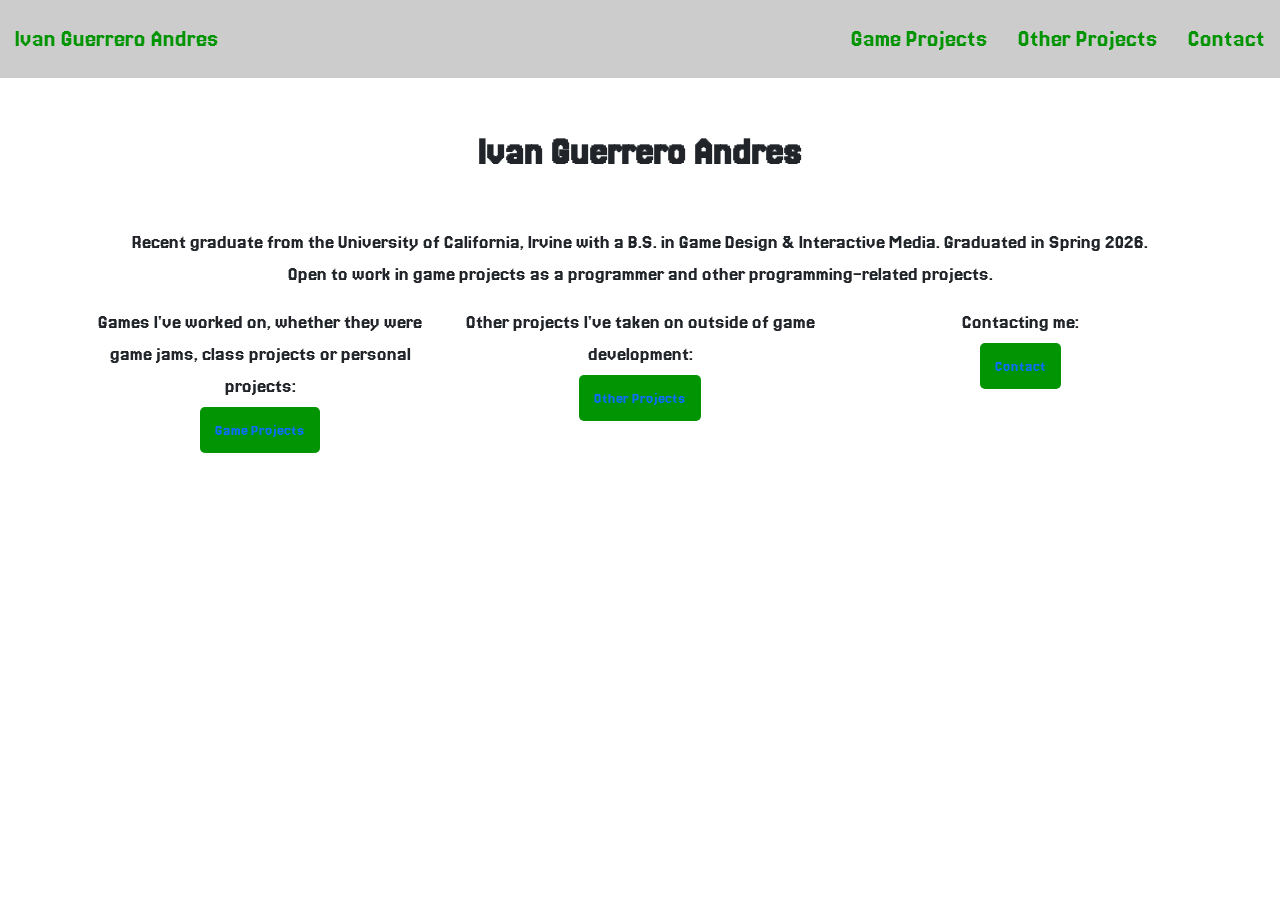
<file: index.html>
<!DOCTYPE html>
<html lang="en">

  <!--
  WRITTEN BY: Ivan Guerrero Andres
  EMAIL: guerrei3@uci.edu
  -->

  <head>
    <meta charset="utf-8">
    <meta name="viewport" content="width=device-width,initial-scale=1">
    <meta name="author" content="Ivan Guerrero Andres">
    <meta name="description" content="Main page of my portfolio website">
    <!-- Imported font from Google Fonts -->
    <link rel="preconnect" href="https://fonts.googleapis.com">
    <link rel="preconnect" href="https://fonts.gstatic.com" crossorigin>
    <link href="https://fonts.googleapis.com/css2?family=Jersey+20&display=swap" rel="stylesheet">
    <!-- you would link to an external stylesheet here! -->
    <!-- you would also link to Bootstrap here! -->
    <link href="https://cdn.jsdelivr.net/npm/bootstrap@5.3.8/dist/css/bootstrap.min.css" rel="stylesheet" integrity="sha384-sRIl4kxILFvY47J16cr9ZwB07vP4J8+LH7qKQnuqkuIAvNWLzeN8tE5YBujZqJLB" crossorigin="anonymous">
    <link rel="stylesheet" href="styling.css">
    
    <title>Main Page | Ivan Guerrero Andres</title>
  </head>
  <body>
    <!-- Header of the page -->
    <header>
      <div class="topnav">
        <a href="index.html" id="name">Ivan Guerrero Andres</a>
        <a href="contact.html">Contact</a>
        <a href="otherprojects.html">Other Projects</a>
        <a href="gameprojects.html">Game Projects</a>
      </div>
    </header>
    <div class="content">
      <h1 class="title">Ivan Guerrero Andres</h1>
      <p style="text-align: center;">
        Recent graduate from the University of California, Irvine with a B.S. in Game Design & Interactive Media. Graduated in Spring 2026.<br>
        Open to work in game projects as a programmer and other programming-related projects.
      </p>
      <div class="container">
        <div class="row">
          <div class="col-4">
            <p>Games I've worked on, whether they were game jams, class projects or personal projects:</p>
            <a href="gameprojects.html" class="web-button">Game Projects</a>
          </div>
          <div class="col-4">
            <p>Other projects I've taken on outside of game development:</p>
            <a href="otherprojects.html" class="web-button">Other Projects</a>
          </div>
          <div class="col-4">
            <p>Contacting me:</p>
            <a href="contact.html" class="web-button">Contact</a>
          </div>
        </div>
      </div>
    </div>
  </body>
</html>
</file>
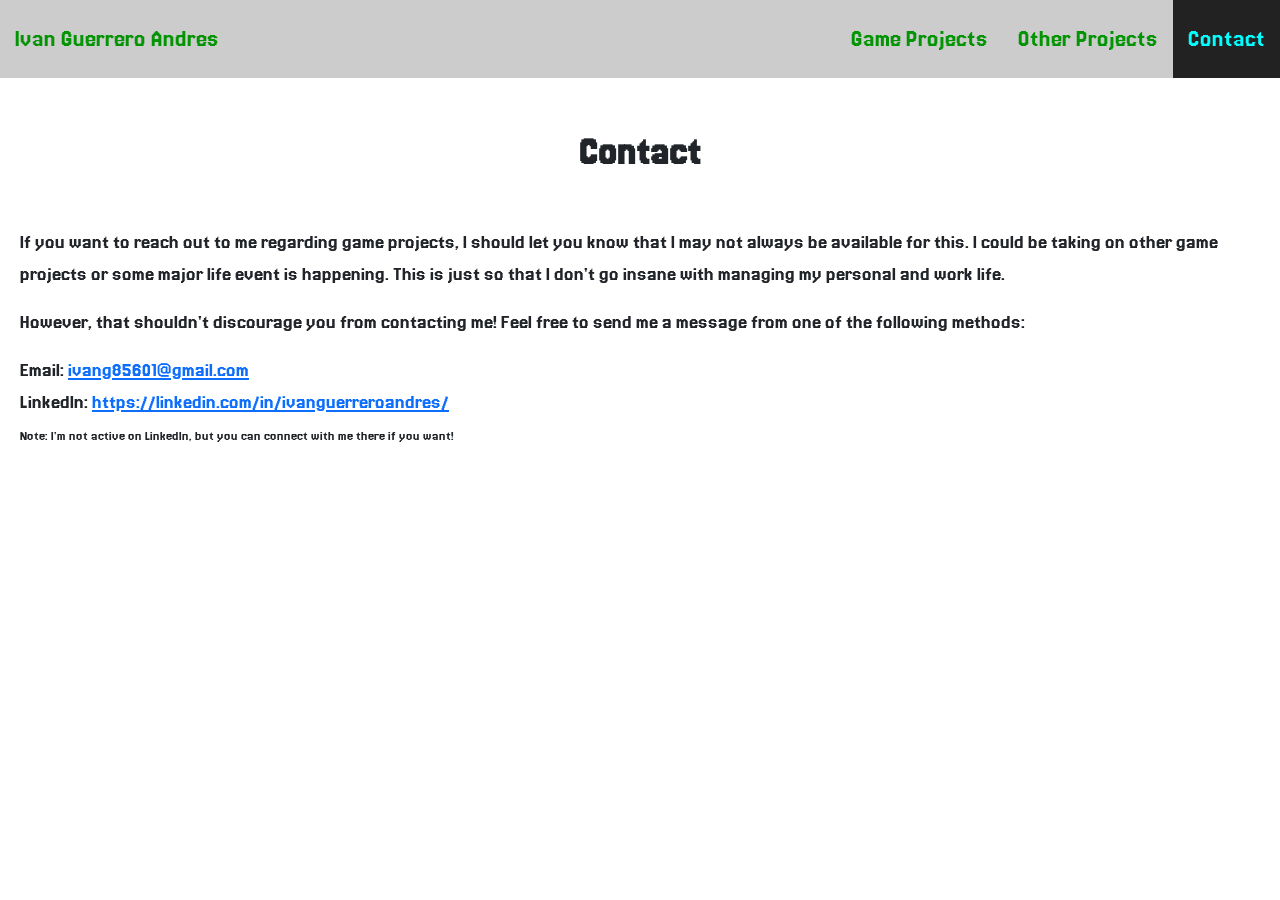
<file: contact.html>
<!DOCTYPE html>
<html lang="en">

<!--
WRITTEN BY: Ivan Guerrero Andres
EMAIL: guerrei3@uci.edu
-->

  <head>
    <meta charset="utf-8">
    <meta name="viewport" content="width=device-width,initial-scale=1">
    <meta name="author" content="Ivan Guerrero Andres">
    <meta name="description" content="Methods of contacting me">
    <!-- Imported font from Google Fonts -->
    <link rel="preconnect" href="https://fonts.googleapis.com">
    <link rel="preconnect" href="https://fonts.gstatic.com" crossorigin>
    <link href="https://fonts.googleapis.com/css2?family=Jersey+20&display=swap" rel="stylesheet">
    <!-- you would link to an external stylesheet here! -->
    <!-- you would also link to Bootstrap here! -->
    <link href="https://cdn.jsdelivr.net/npm/bootstrap@5.3.8/dist/css/bootstrap.min.css" rel="stylesheet" integrity="sha384-sRIl4kxILFvY47J16cr9ZwB07vP4J8+LH7qKQnuqkuIAvNWLzeN8tE5YBujZqJLB" crossorigin="anonymous">
    <link rel="stylesheet" href="styling.css">
    
    <title>Contact | Ivan Guerrero Andres</title>
  </head>
  <body>
    <!-- Header of the page -->
    <header>
      <div class="topnav">
        <a href="index.html" id="name">Ivan Guerrero Andres</a>
        <a href="contact.html" id="activetab">Contact</a>
        <a href="otherprojects.html">Other Projects</a>
        <a href="gameprojects.html">Game Projects</a>
      </div>
    </header>
    <!-- Main content of the page -->
    <div class="content">
      <h1 class="title">Contact</h1>
      <p>
        If you want to reach out to me regarding game projects, I should let you know that I may not always be available 
        for this. I could be taking on other game projects or some major life event is happening. This is just so that
        I don't go insane with managing my personal and work life.
      </p>
      <p>
        However, that shouldn't discourage you from contacting me! Feel free to send me a message from one of the following methods:
      </p>
      <p>Email: <a href="mailto:ivang85601@gmail.com">ivang85601@gmail.com</a>
      <br>
      LinkedIn: <a href="https://linkedin.com/in/ivanguerreroandres/">https://linkedin.com/in/ivanguerreroandres/</a><br>
      <span id="note">Note: I'm not active on LinkedIn, but you can connect with me there if you want!</span></p>
    </div>
  </body>
</html>
</file>
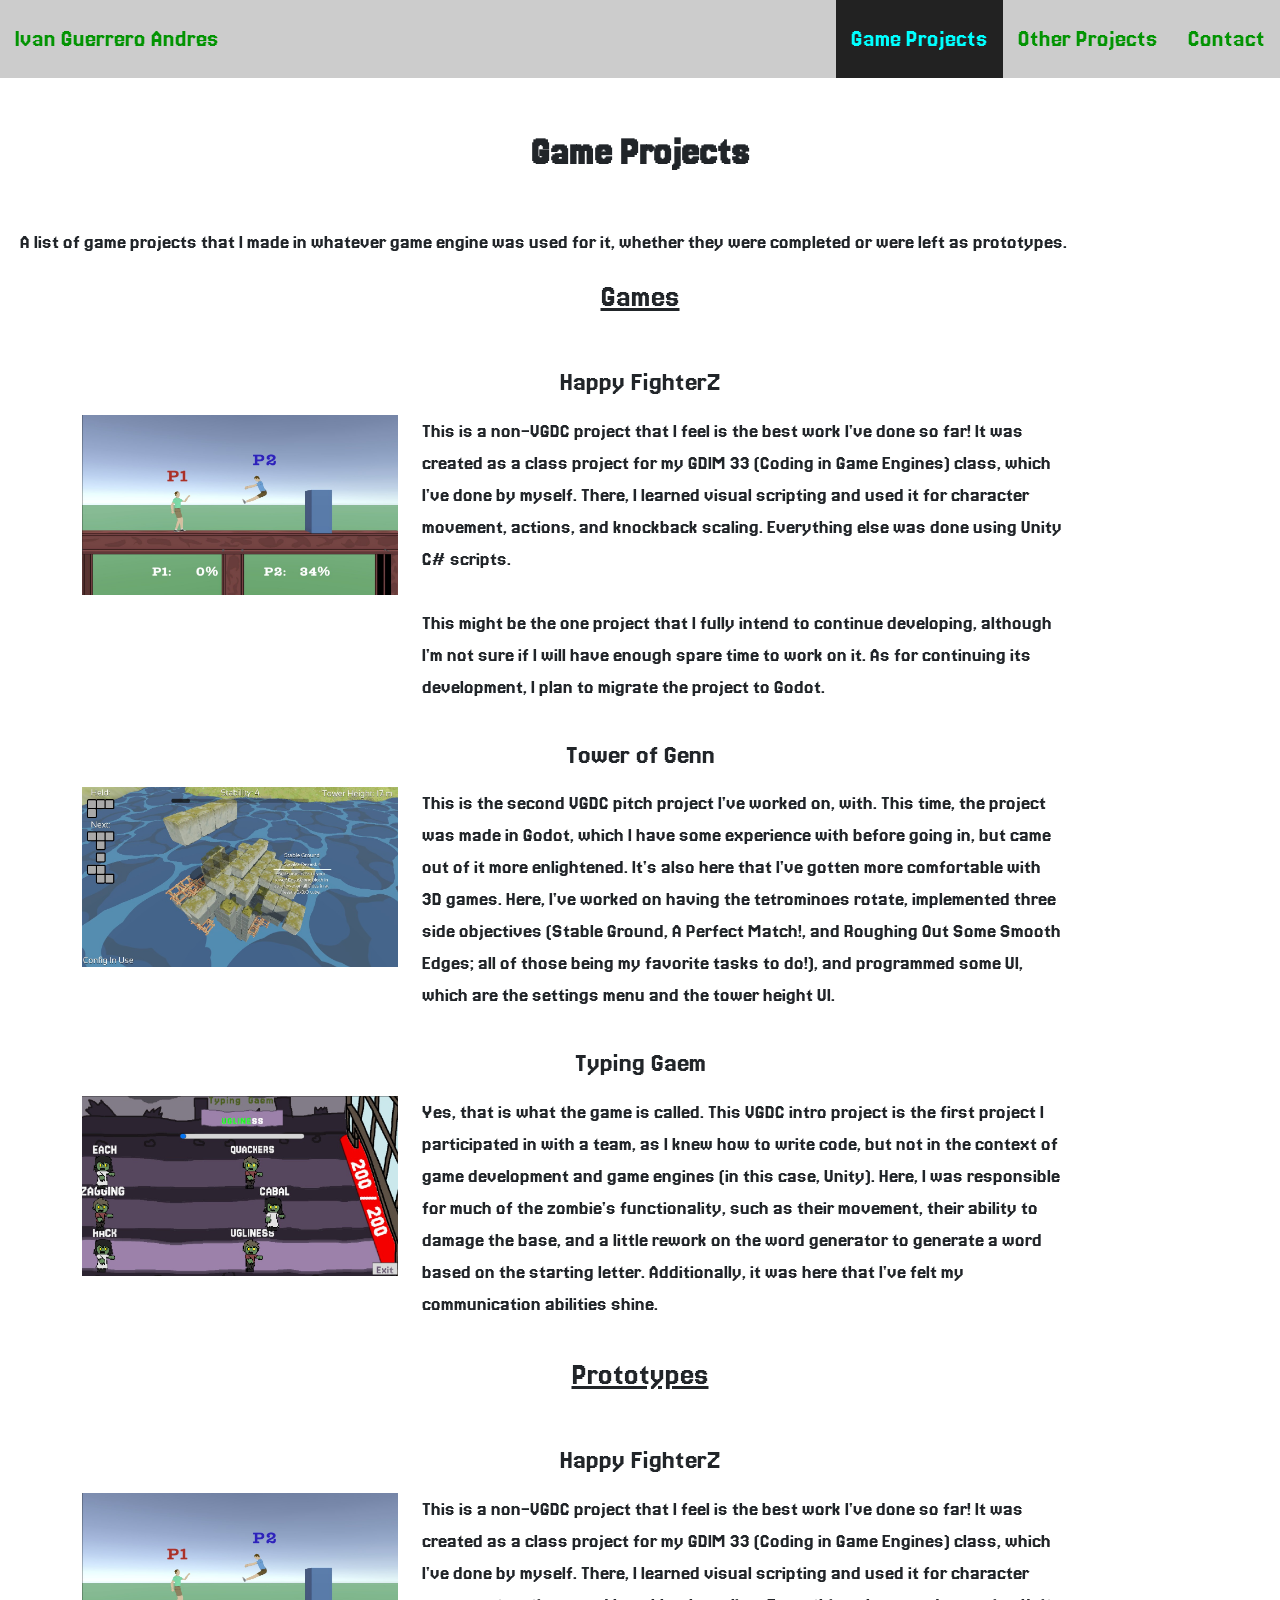
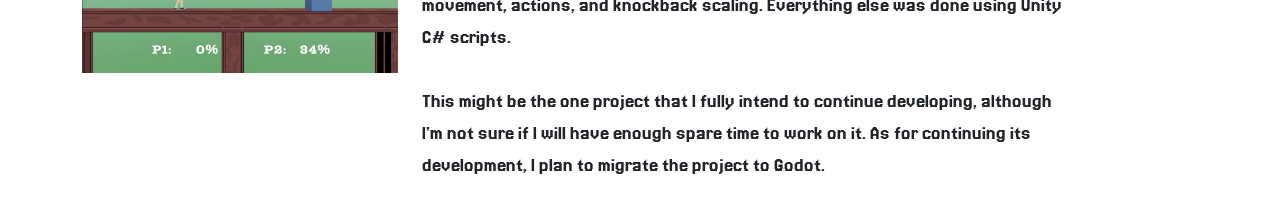
<file: gameprojects.html>
<!DOCTYPE html>
<html lang="en">

  <!--
  WRITTEN BY: Ivan Guerrero Andres
  EMAIL: guerrei3@uci.edu
  -->

  <head>
    <meta charset="utf-8">
    <meta name="viewport" content="width=device-width,initial-scale=1">
    <meta name="author" content="Ivan Guerrero Andres">
    <meta name="description" content="About me page describing who I am">
    <!-- Imported font from Google Fonts -->
    <link rel="preconnect" href="https://fonts.googleapis.com">
    <link rel="preconnect" href="https://fonts.gstatic.com" crossorigin>
    <link href="https://fonts.googleapis.com/css2?family=Jersey+20&display=swap" rel="stylesheet">
    <!-- you would link to an external stylesheet here! -->
    <!-- you would also link to Bootstrap here! -->
    <link href="https://cdn.jsdelivr.net/npm/bootstrap@5.3.8/dist/css/bootstrap.min.css" rel="stylesheet" integrity="sha384-sRIl4kxILFvY47J16cr9ZwB07vP4J8+LH7qKQnuqkuIAvNWLzeN8tE5YBujZqJLB" crossorigin="anonymous">
    <link rel="stylesheet" href="styling.css">

    <title>Game Projects | Ivan Guerrero Andres</title>
  </head>
  <body>
    <!-- Header of the page -->
    <header>
      <div class="topnav">
        <a href="index.html" id="name">Ivan Guerrero Andres</a>
        <a href="contact.html">Contact</a>
        <a href="otherprojects.html">Other Projects</a>
        <a href="gameprojects.html" id="activetab">Game Projects</a>
      </div>
    </header>
    <div class="content">
      <h1 class="title">Game Projects</h1>
      <p>
         A list of game projects that I made in whatever game engine was used for it, whether they were completed or were left as prototypes.
      </p>
      <h2 class="section_title">Games</h2>
      <div class="container">
        <div class="row">
          <h3 class="col-12">Happy FighterZ</h3>
        </div>
        <div class="row">
          <img class="col-5" src="images/hfz_1.jpg" alt="A screenshot of the video game Happy Fighters, with fighters spelled as F-I-G-H-T-E-R-Z" style="max-width: 340px;">
          <p class="col-7">
            This is a non-VGDC project that I feel is the best work I've done so far! It was created as a class project for my GDIM 33 (Coding in Game Engines) class, which I've done by myself. There, I learned visual scripting and used it for character movement, actions, and knockback scaling. Everything else was done using Unity C# scripts.<br><br>
            This might be the one project that I fully intend to continue developing, although I'm not sure if I will have enough spare time to work on it. As for continuing its development, I plan to migrate the project to Godot.
          </p>
        </div>
        <div class="row">
          <h3 class="col-12">Tower of Genn</h3>
        </div>
        <div class="row" style="align-content: center;">
          <img class="col-5" src="images/tog_2.jpg" alt="A screenshot of the video game Tower of Genn" style="max-width: 340px;">
          <p class="col-7">
            This is the second VGDC pitch project I've worked on, with. This time, the project was made in Godot, which I have some experience with before going in, but came out of it more enlightened. It's also here that I've gotten more comfortable with 3D games. Here, I've worked on having the tetrominoes rotate, implemented three side objectives (Stable Ground, A Perfect Match!, and Roughing Out Some Smooth Edges; all of those being my favorite tasks to do!), and programmed some UI, which are the settings menu and the tower height UI.
          </p>
        </div>
        <div class="row">
          <h3 class="col-12">Typing Gaem</h3>
        </div>
        <div class="row">
          <img class="col-5" src="images/tg_1.jpg" alt="A screenshot of the student-made video game Typing Game, with game spelled as G-A-E-M" style="max-width: 340px;">
          <p class="col-7">
            Yes, that is what the game is called. This VGDC intro project is the first project I participated in with a team, as I knew how to write code, but not in the context of game development and game engines (in this case, Unity). Here, I was responsible for much of the zombie's functionality, such as their movement, their ability to damage the base, and a little rework on the word generator to generate a word based on the starting letter. Additionally, it was here that I've felt my communication abilities shine.
          </p>
        </div>
      </div>
      <h2 class="section_title">Prototypes</h2>
      <div class="container">
        <div class="row">
          <h3 class="col-12">Happy FighterZ</h3>
        </div>
        <div class="row">
          <img class="col-5" src="images/hfz_1.jpg" alt="A screenshot of the video game Happy Fighters, with fighters spelled as F-I-G-H-T-E-R-Z" style="max-width: 340px;">
          <p class="col-7">
            This is a non-VGDC project that I feel is the best work I've done so far! It was created as a class project for my GDIM 33 (Coding in Game Engines) class, which I've done by myself. There, I learned visual scripting and used it for character movement, actions, and knockback scaling. Everything else was done using Unity C# scripts.<br><br>
            This might be the one project that I fully intend to continue developing, although I'm not sure if I will have enough spare time to work on it. As for continuing its development, I plan to migrate the project to Godot.
          </p>
        </div>
      </div>
    </div>
  </body>
</html>
</file>
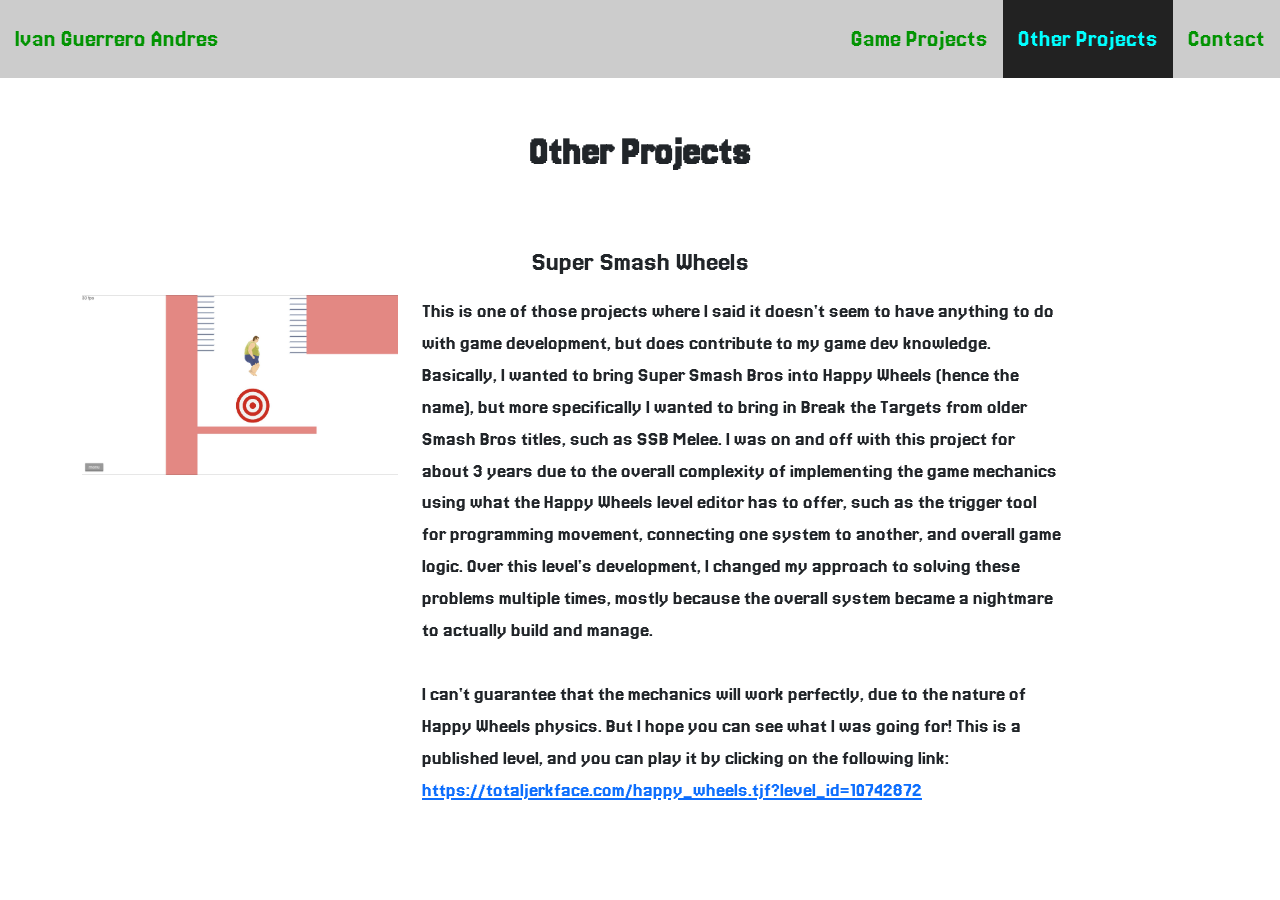
<file: otherprojects.html>
<!DOCTYPE html>
<html lang="en">

  <!--
  WRITTEN BY: Ivan Guerrero Andres
  EMAIL: guerrei3@uci.edu
  -->

  <head>
    <meta charset="utf-8">
    <meta name="viewport" content="width=device-width,initial-scale=1">
    <meta name="author" content="Ivan Guerrero Andres">
    <meta name="description" content="Projects page showing what I'm involved in">
    <!-- Imported font from Google Fonts -->
    <link rel="preconnect" href="https://fonts.googleapis.com">
    <link rel="preconnect" href="https://fonts.gstatic.com" crossorigin>
    <link href="https://fonts.googleapis.com/css2?family=Jersey+20&display=swap" rel="stylesheet">
    <!-- you would link to an external stylesheet here! -->
    <!-- you would also link to Bootstrap here! -->
    <link href="https://cdn.jsdelivr.net/npm/bootstrap@5.3.8/dist/css/bootstrap.min.css" rel="stylesheet" integrity="sha384-sRIl4kxILFvY47J16cr9ZwB07vP4J8+LH7qKQnuqkuIAvNWLzeN8tE5YBujZqJLB" crossorigin="anonymous">
    <link rel="stylesheet" href="styling.css">
    <title>Other Projects | Ivan Guerrero Andres</title>
  </head>
  <body>
    <!-- Header of the page -->
    <header>
      <div class="topnav">
        <a href="index.html" id="name">Ivan Guerrero Andres</a>
        <a href="contact.html">Contact</a>
        <a href="otherprojects.html" id="activetab">Other Projects</a>
        <a href="gameprojects.html">Game Projects</a>
      </div>
    </header>
    <div class="content">
      <h1 class="title">Other Projects</h1>
      <p>
        
      </p>
      <div class="container">
        <div class="row">
          <h3 class="col-12">Super Smash Wheels</h3>
        </div>
        <div class="row">
          <img class="col-5" src="images/ssw_1.jpg" alt="A screenshot of the level I created called Super Smash Wheels" style="max-width: 340px;">
          <p class="col-7">
            This is one of those projects where I said it doesn't seem to have anything to do with game development, but does contribute to my game dev knowledge. Basically, I wanted to bring Super Smash Bros into Happy Wheels (hence the name), but more specifically I wanted to bring in Break the Targets from older Smash Bros titles, such as SSB Melee. I was on and off with this project for about 3 years due to the overall complexity of implementing the game mechanics using what the Happy Wheels level editor has to offer, such as the trigger tool for programming movement, connecting one system to another, and overall game logic. Over this level's development, I changed my approach to solving these problems multiple times, mostly because the overall system became a nightmare to actually build and manage. <br>
            <br>
            I can't guarantee that the mechanics will work perfectly, due to the nature of Happy Wheels physics. But I hope you can see what I was going for! This is a published level, and you can play it by clicking on the following link: <a href="https://totaljerkface.com/happy_wheels.tjf?level_id=10742872">https://totaljerkface.com/happy_wheels.tjf?level_id=10742872</a>
          </p>
        </div>
      </div>
    </div>
  </body>
</html>
</file>
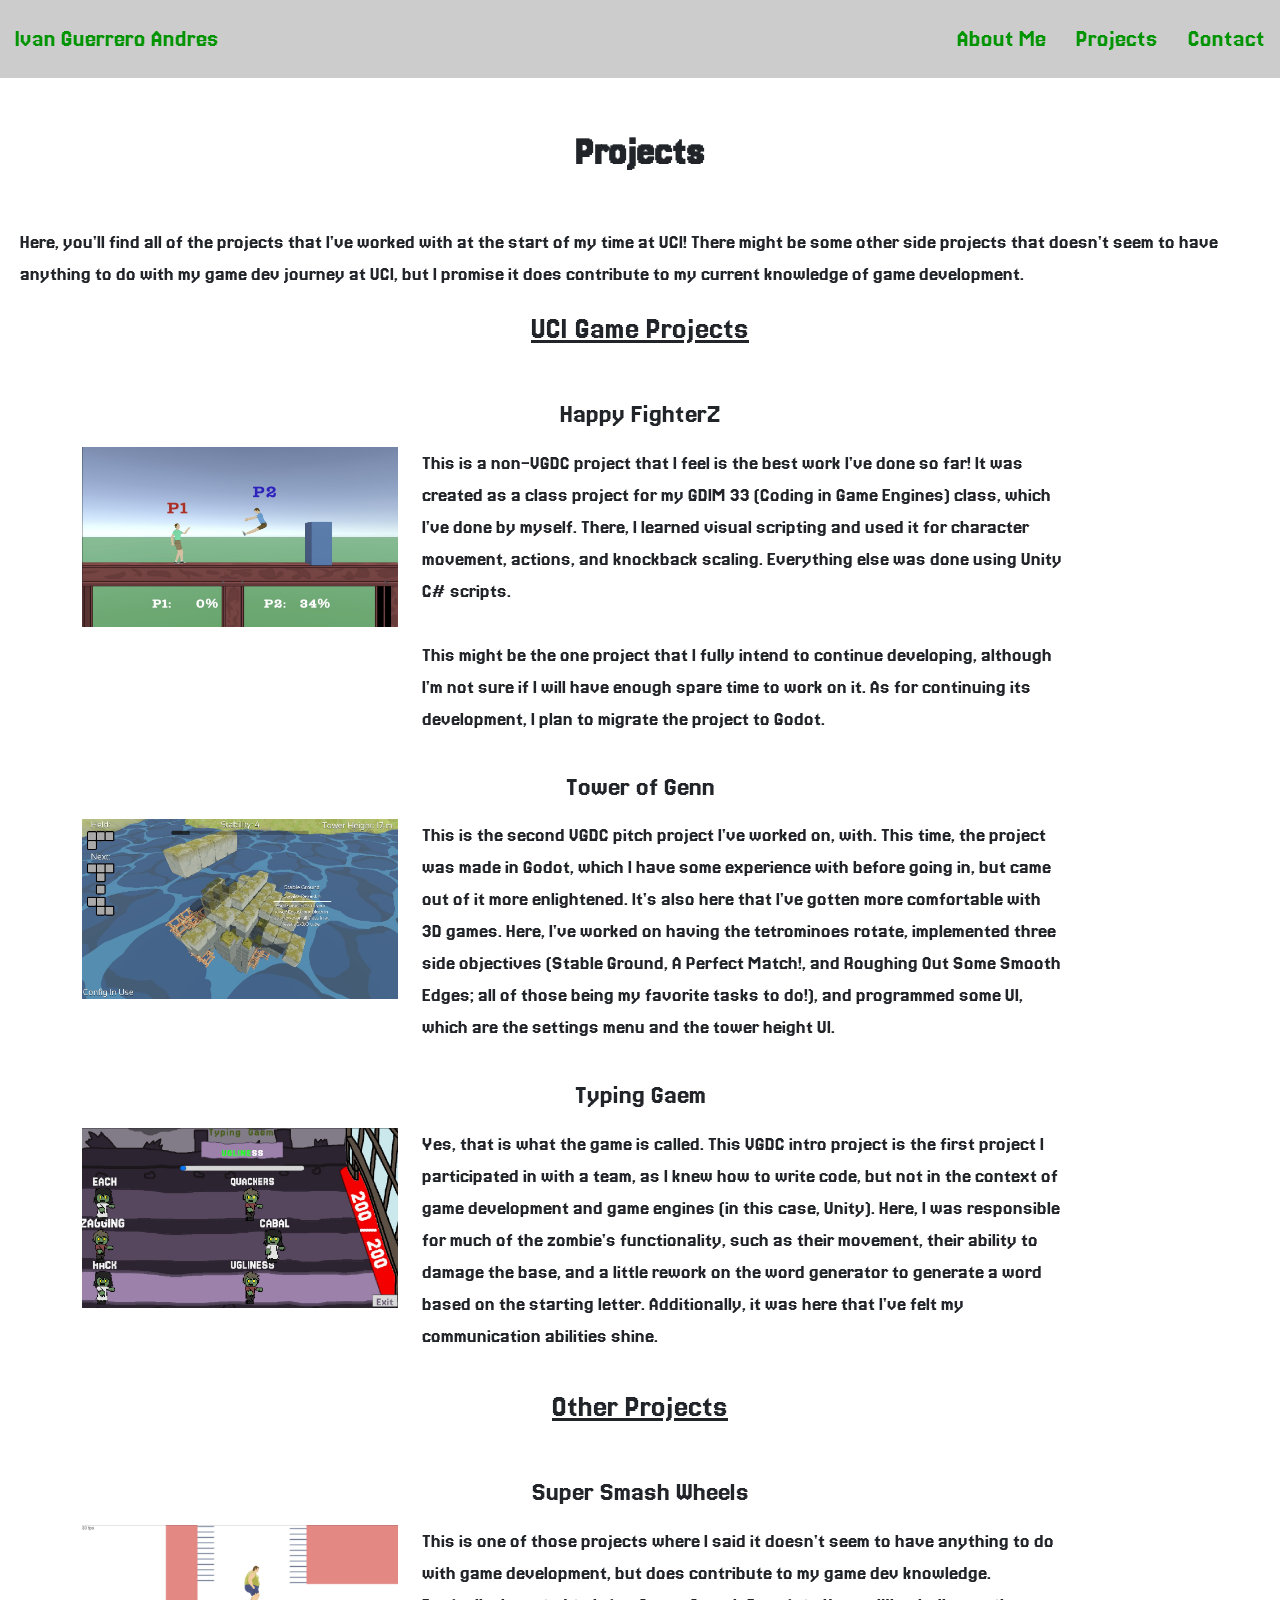
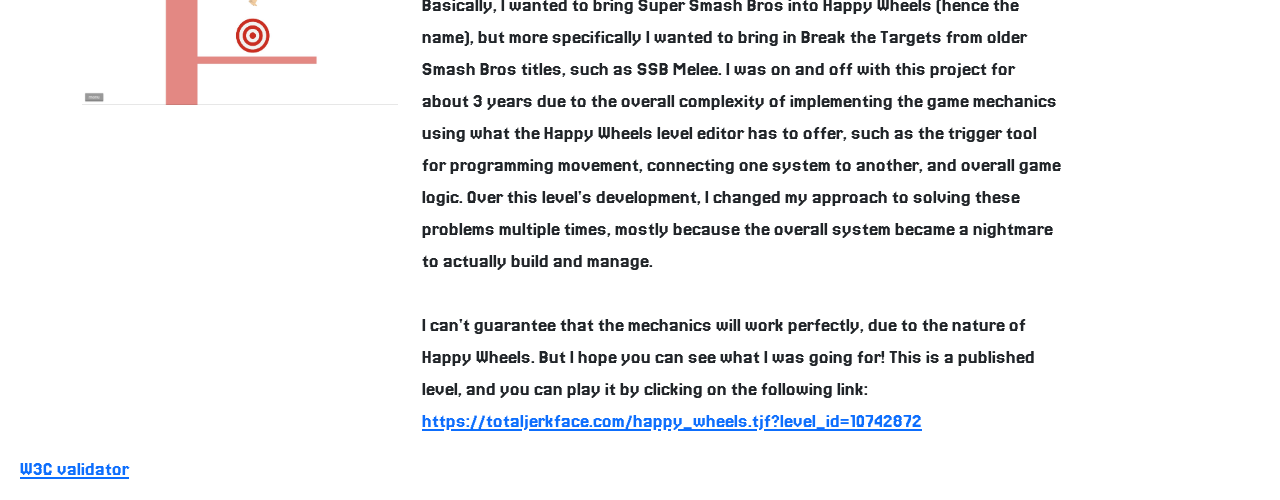
<file: projects.html>
<!DOCTYPE html>
<html lang="en">

  <!--
  WRITTEN BY: Ivan Guerrero Andres
  EMAIL: guerrei3@uci.edu
  -->

  <head>
    <meta charset="utf-8">
    <meta name="viewport" content="width=device-width,initial-scale=1">
    <meta name="author" content="Ivan Guerrero Andres">
    <meta name="description" content="Projects page showing what I'm involved in">
    <!-- Imported font from Google Fonts -->
    <link rel="preconnect" href="https://fonts.googleapis.com">
    <link rel="preconnect" href="https://fonts.gstatic.com" crossorigin>
    <link href="https://fonts.googleapis.com/css2?family=Jersey+20&display=swap" rel="stylesheet">
    <!-- you would link to an external stylesheet here! -->
    <!-- you would also link to Bootstrap here! -->
    <link href="https://cdn.jsdelivr.net/npm/bootstrap@5.3.8/dist/css/bootstrap.min.css" rel="stylesheet" integrity="sha384-sRIl4kxILFvY47J16cr9ZwB07vP4J8+LH7qKQnuqkuIAvNWLzeN8tE5YBujZqJLB" crossorigin="anonymous">
    <link rel="stylesheet" href="styling.css">
    <title>Projects | Ivan Guerrero Andres</title>
  </head>
  <body>
    <!-- Header of the page -->
    <header>
      <div class="topnav">
        <a id="name" href="index.html">Ivan Guerrero Andres</a>
        <a href="contact.html">Contact</a>
        <a href="projects.html">Projects</a>
        <a href="aboutme.html">About Me</a>
      </div>
    </header>
    <div class="content">
      <h1 class="title">Projects</h1>
      <p>
        Here, you'll find all of the projects that I've worked with at the start of my time at UCI! There might
        be some other side projects that doesn't seem to have anything to do with my game dev journey at UCI, but 
        I promise it does contribute to my current knowledge of game development.
      </p>
      <h2 class="section_title">UCI Game Projects</h2>
      <!-- -->
      <div class="container">
        <div class="row">
          <h3 class="col-12">Happy FighterZ</h3>
        </div>
        <div class="row">
          <img class="col-5" src="images/hfz_1.jpg" alt="A screenshot of the video game Happy Fighters, with fighters spelled as F-I-G-H-T-E-R-Z" style="max-width: 340px;">
          <p class="col-7">
            This is a non-VGDC project that I feel is the best work I've done so far! It was created as a class project for my GDIM 33 (Coding in Game Engines) class, which I've done by myself. There, I learned visual scripting and used it for character movement, actions, and knockback scaling. Everything else was done using Unity C# scripts.<br><br>
            This might be the one project that I fully intend to continue developing, although I'm not sure if I will have enough spare time to work on it. As for continuing its development, I plan to migrate the project to Godot.
          </p>
        </div>
        <div class="row">
          <h3 class="col-12">Tower of Genn</h3>
        </div>
        <div class="row" style="align-content: center;">
          <img class="col-5" src="images/tog_2.jpg" alt="A screenshot of the video game Tower of Genn" style="max-width: 340px;">
          <p class="col-7">
            This is the second VGDC pitch project I've worked on, with. This time, the project was made in Godot, which I have some experience with before going in, but came out of it more enlightened. It's also here that I've gotten more comfortable with 3D games. Here, I've worked on having the tetrominoes rotate, implemented three side objectives (Stable Ground, A Perfect Match!, and Roughing Out Some Smooth Edges; all of those being my favorite tasks to do!), and programmed some UI, which are the settings menu and the tower height UI.
          </p>
        </div>
        <div class="row">
          <h3 class="col-12">Typing Gaem</h3>
        </div>
        <div class="row">
          <img class="col-5" src="images/tg_1.jpg" alt="A screenshot of the student-made video game Typing Game, with game spelled as G-A-E-M" style="max-width: 340px;">
          <p class="col-7">
            Yes, that is what the game is called. This VGDC intro project is the first project I participated in with a team, as I knew how to write code, but not in the context of game development and game engines (in this case, Unity). Here, I was responsible for much of the zombie's functionality, such as their movement, their ability to damage the base, and a little rework on the word generator to generate a word based on the starting letter. Additionally, it was here that I've felt my communication abilities shine.
          </p>
        </div>
      </div>
      <h2 class="section_title">Other Projects</h2>
      <div class="container">
        <div class="row">
          <h3 class="col-12">Super Smash Wheels</h3>
        </div>
        <div class="row">
          <img class="col-5" src="images/ssw_1.jpg" alt="A screenshot of the level I created called Super Smash Wheels" style="max-width: 340px;">
          <p class="col-7">
            This is one of those projects where I said it doesn't seem to have anything to do with game development, but does contribute to my game dev knowledge. Basically, I wanted to bring Super Smash Bros into Happy Wheels (hence the name), but more specifically I wanted to bring in Break the Targets from older Smash Bros titles, such as SSB Melee. I was on and off with this project for about 3 years due to the overall complexity of implementing the game mechanics using what the Happy Wheels level editor has to offer, such as the trigger tool for programming movement, connecting one system to another, and overall game logic. Over this level's development, I changed my approach to solving these problems multiple times, mostly because the overall system became a nightmare to actually build and manage. <br>
            <br>
            I can't guarantee that the mechanics will work perfectly, due to the nature of Happy Wheels. But I hope you can see what I was going for! This is a published level, and you can play it by clicking on the following link: <a href="https://totaljerkface.com/happy_wheels.tjf?level_id=10742872">https://totaljerkface.com/happy_wheels.tjf?level_id=10742872</a>
          </p>
        </div>
      </div>
      <p>
        <a href="http://validator.w3.org/check?uri=referer">
          W3C validator
        </a>
      </p>
    </div>
  </body>
</html>
</file>
<file: styling.css>
body {
    margin: 0px;
    font-family: "Jersey 20", sans-serif;
    font-weight: 400;
    font-style: normal;
}

/* Top bar navigation */
.topnav{
    background-color: #CCCCCC;
    overflow: hidden;
}

.topnav a{
    float: right;
    padding: 20px 15px;
    color: rgb(3, 148, 3);
    text-decoration: none;
    text-align: center;
    font-size: 13pt;
}

.topnav a#name{
    float: left;
}

.topnav a:hover, #activetab{
    background-color: #222222;
    color: cyan;
}
/* END OF Top bar navigation */

/* Main content */
.content {
    margin-left: 20px;
    margin-right: 20px;
}

.title{
    text-align: center;
    font-weight: bold;
    margin-top: 50px;
    margin-bottom: 50px;
}

.section_title{
    text-align: center;
    text-decoration: underline;
    margin-top: 20px;
    margin-bottom: 30px;
}

.content h3{
    text-align: center;
    margin-top: 20px;
    margin-bottom: 15px;
}

.col-4{
    text-align: center;
}

.web-button{
    padding: 15px;
    margin: 10px;
    text-decoration: none;
    text-align: center;
    background-color: rgb(3, 148, 3);
    border-radius: 5px;
}

.web-button:hover{
    background-color: cyan;
}

/* Small screens */
@media screen and (max-width: 640px) {
    .row img{
        height: 105px;
    }
    #note{
        font-size: 12px;
    }
}

/* Medium screens */
@media screen and ((min-width: 640px) and (max-width: 1023px)) {
    p{
        font-size: 15pt;
    }
    .topnav a{
        font-size: 17pt;
    }
    .row img{
        height: 180px;
    }
    #note{
        font-size: 13px;
    }
}

/* Large screens */
@media screen and (min-width: 1024px) {
    p{
        font-size: 16pt;
    }
    .topnav a{
        font-size: 19pt;
    }
    .row img{
        height: 180px;
    }
    #note{
        font-size: 14px;
    }
}
</file>
